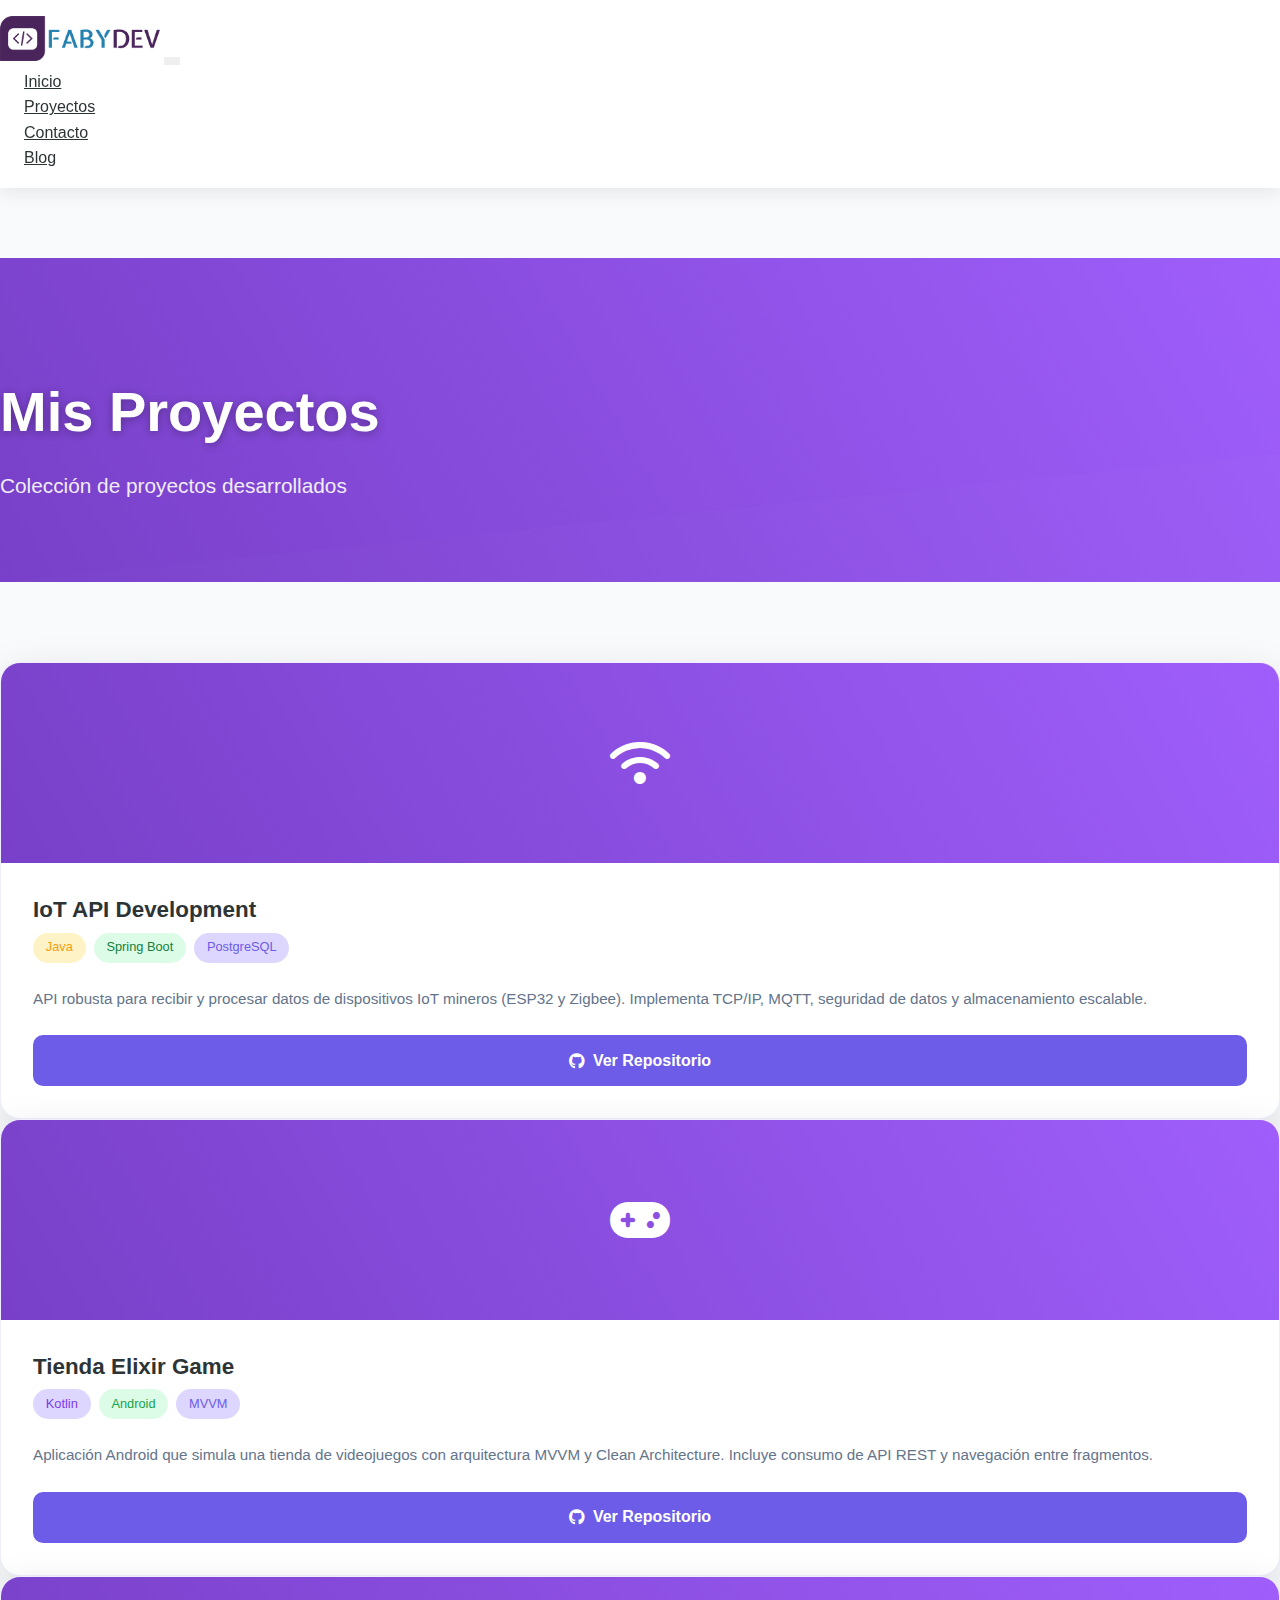
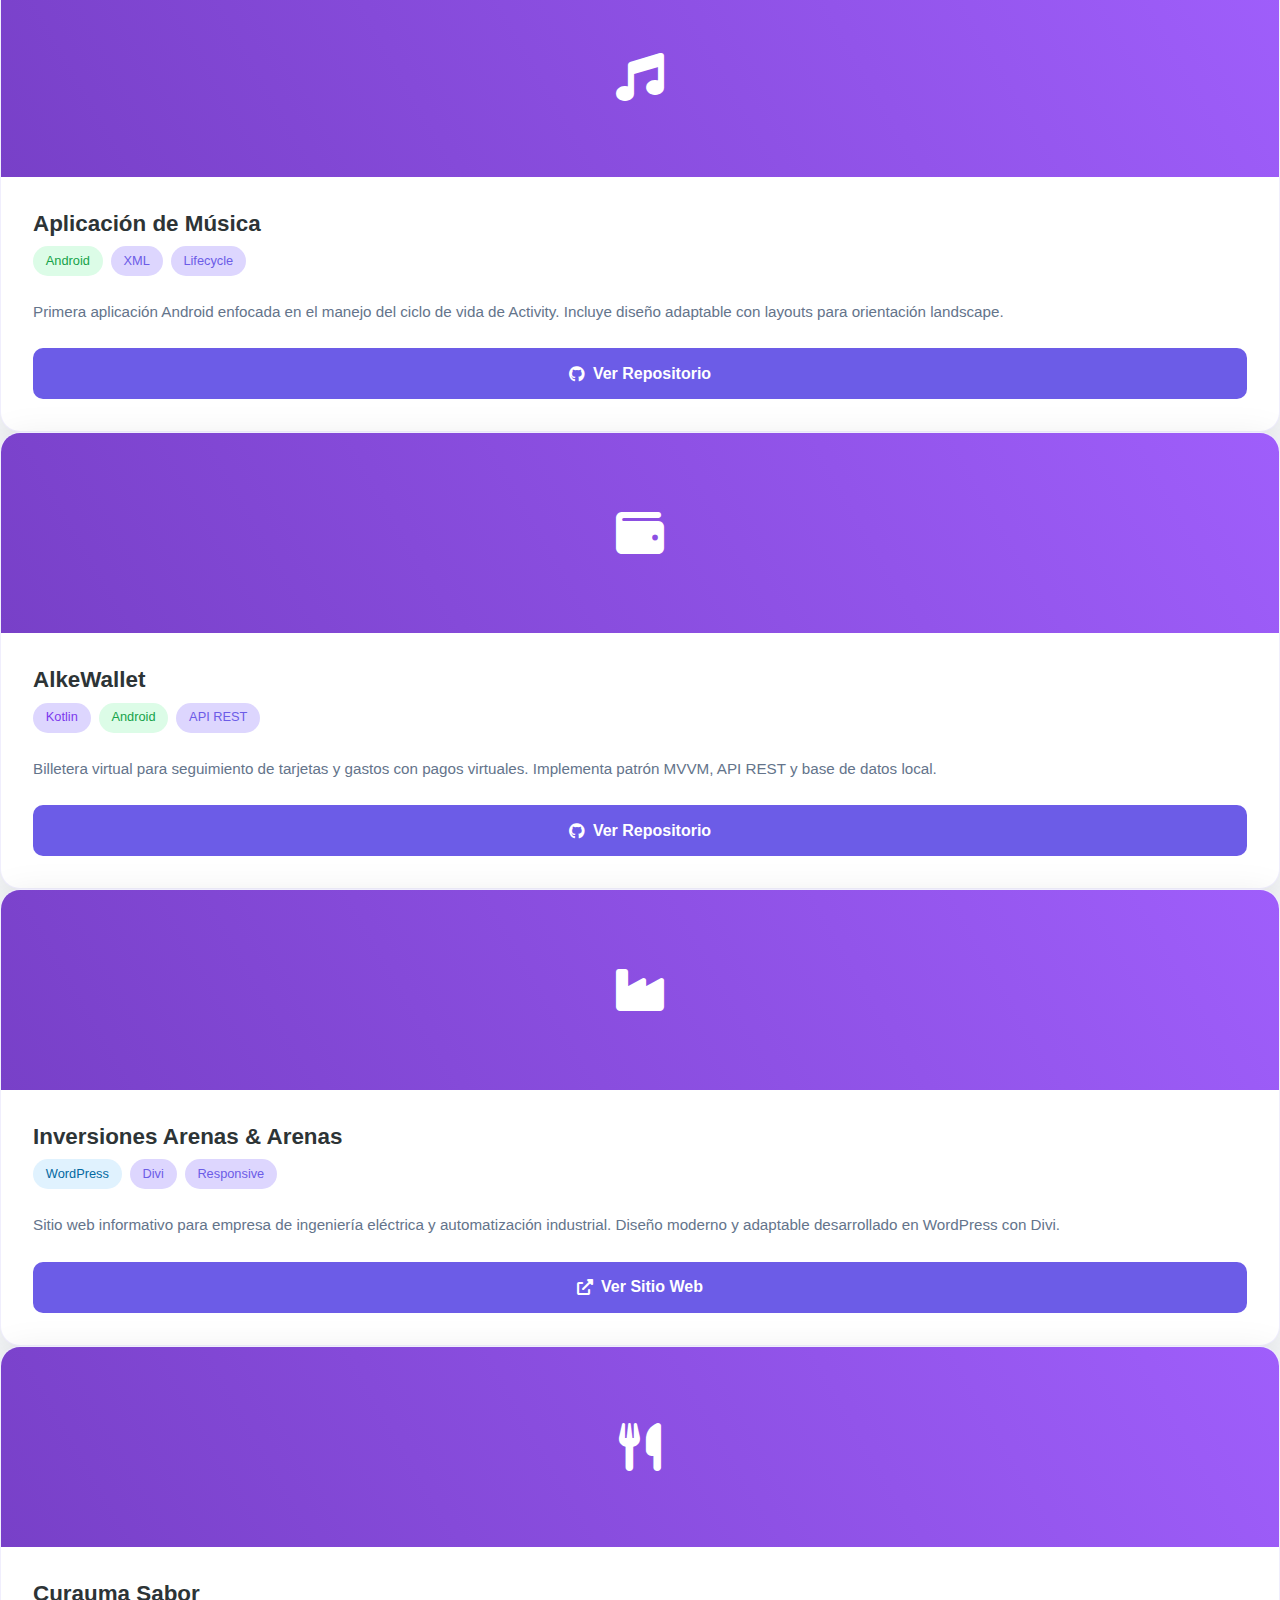
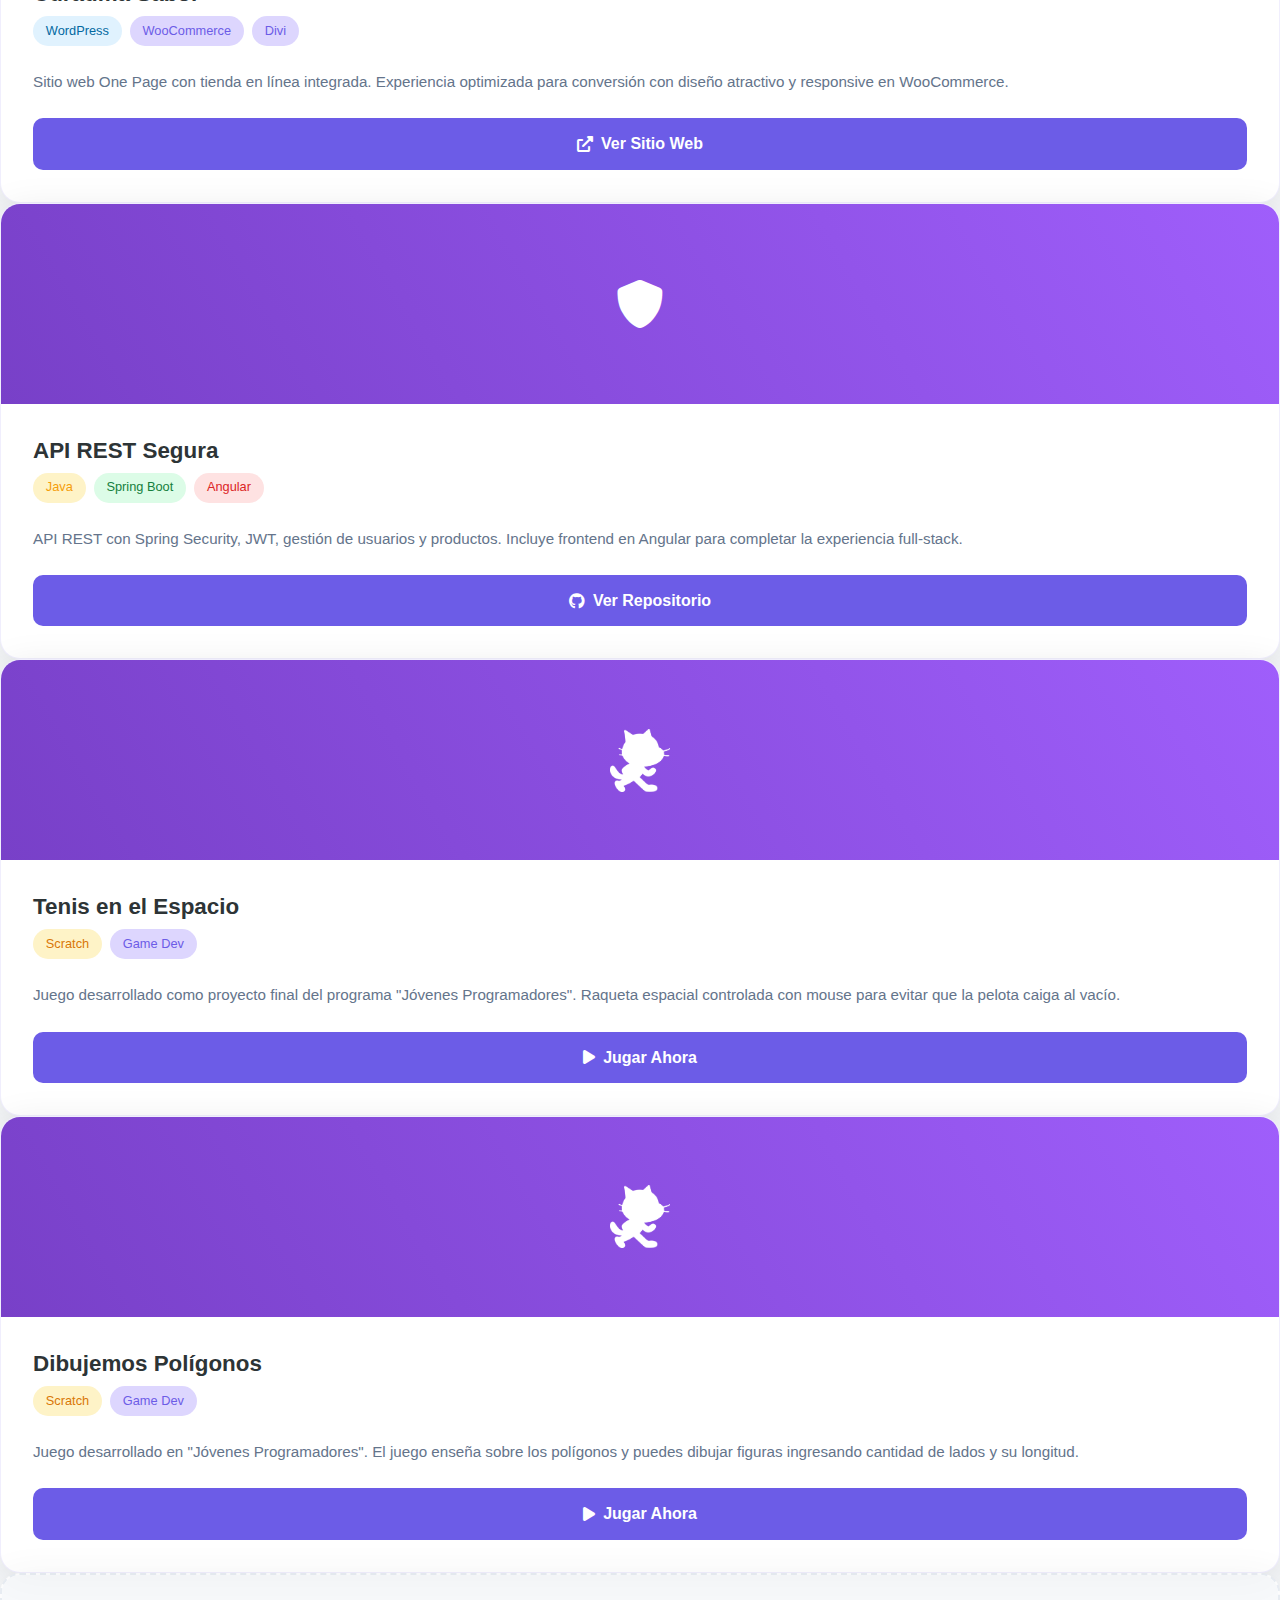
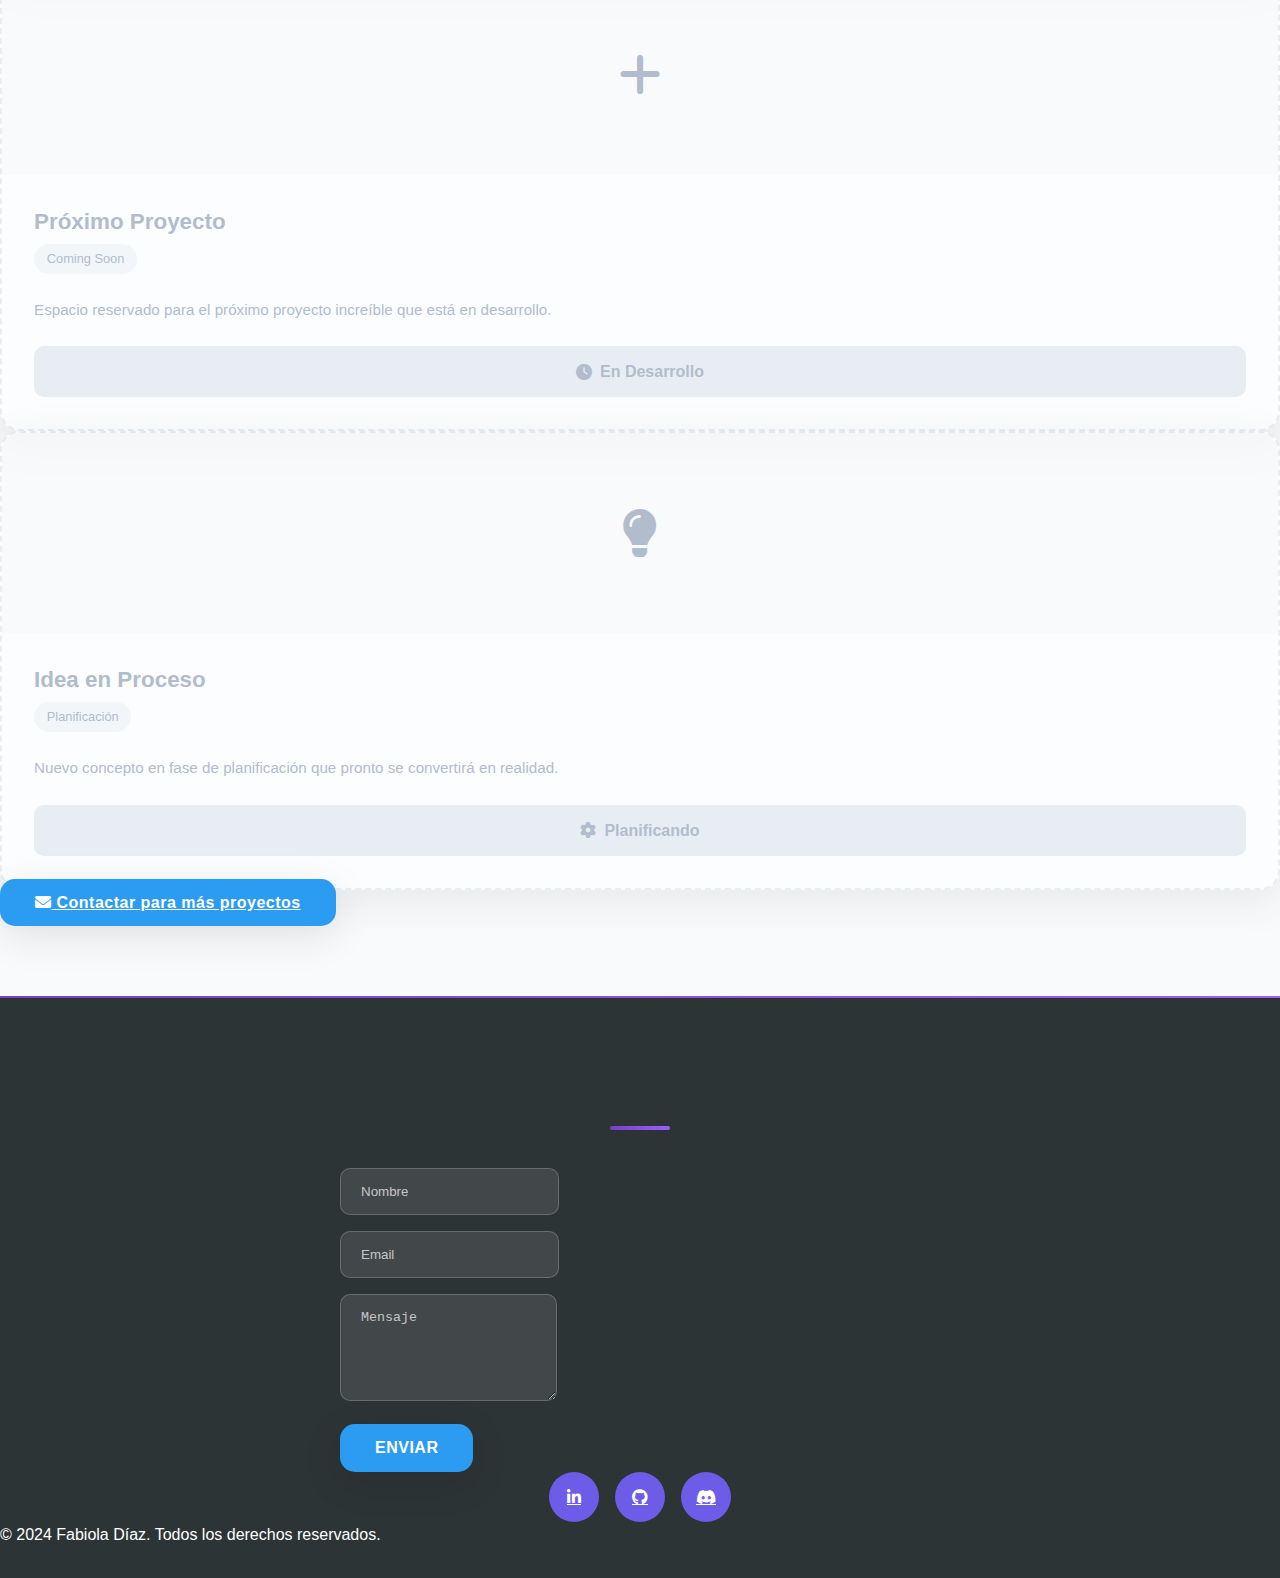
<file: proyectos.html>
<!DOCTYPE html>
<html lang="en">
  <head>
    <meta charset="UTF-8" />
    <meta name="viewport" content="width=device-width, initial-scale=1.0" />
    <title>Portafolio</title>
     <link rel="icon" type="image/x-icon" href="img/logo fabydev.png">
    <link
      href="https://cdn.jsdelivr.net/npm/bootstrap@5.3.6/dist/css/bootstrap.min.css"
      rel="stylesheet"
      integrity="sha384-4Q6Gf2aSP4eDXB8Miphtr37CMZZQ5oXLH2yaXMJ2w8e2ZtHTl7GptT4jmndRuHDT"
      crossorigin="anonymous"
    />
    <link href="https://cdnjs.cloudflare.com/ajax/libs/font-awesome/6.0.0/css/all.min.css" rel="stylesheet">
    <link rel="stylesheet" href="style.css">
</head>
  <body>
     <!-- Navegacion -->
    <nav class="navbar navbar-expand-lg fixed-top">
        <div class="container">
            <a class="navbar-brand" href="#"><img src="img/logo fabydev2.png" alt="FabyDev"></a>
            <button class="navbar-toggler" type="button" data-bs-toggle="collapse" data-bs-target="#navbarNav">
                <span class="navbar-toggler-icon"></span>
            </button>
            <div class="collapse navbar-collapse" id="navbarNav">
                <ul class="navbar-nav ms-auto">
                    <li class="nav-item">
                        <a class="nav-link" href="index.html">Inicio</a>
                    </li>
                    <li class="nav-item">
                        <a class="nav-link" href="#proyectos">Proyectos</a>
                    </li>
                    <li class="nav-item">
                        <a class="nav-link" href="#contacto">Contacto</a>
                    </li>
                    <li class="nav-item">
                        <a class="nav-link" href="#blog">Blog</a>
                    </li>
                </ul>
            </div>
        </div>
    </nav>

    <!-- cabecero -->
    <section id="proyectos" class="hero-section-proyectos">
        <div class="container">
            <div class="row align-items-center">
                <div class="col-lg-12 hero-content text-center">
                    <h1 class="hero-title">Mis Proyectos</h1>
                    <p class="hero-subtitle">Colección de proyectos desarrollados</p>
                </div>
            </div>
        </div>
    </section>

    <!-- Proyectos Section -->
    <section id="blog" class="section-padding">
        <div class="container">
            <div class="row g-4">

                <!-- Proyecto 1: IoT API Development -->
                <div class="col-lg-4 col-md-6 mb-4">
                    <div class="project-card">
                        <div class="project-image">
                            <i class="fas fa-wifi"></i>
                        </div>
                        <div class="project-content">
                            <h5 class="project-title">IoT API Development</h5>
                            <div class="project-tags">
                                <span class="tag java">Java</span>
                                <span class="tag spring">Spring Boot</span>
                                <span class="tag">PostgreSQL</span>
                            </div>
                            <p class="project-description">
                                API robusta para recibir y procesar datos de dispositivos IoT mineros (ESP32 y Zigbee). Implementa TCP/IP, MQTT, seguridad de datos y almacenamiento escalable.
                            </p>
                            <a href="https://github.com/fabyDiaz/Proyecto-final-e1" class="btn-repo">
                                <i class="fab fa-github"></i>
                                Ver Repositorio
                            </a>
                        </div>
                    </div>
                </div>

                <!-- Proyecto 2: Tienda Elixir Game -->
                <div class="col-lg-4 col-md-6 mb-4">
                    <div class="project-card">
                        <div class="project-image">
                            <i class="fas fa-gamepad"></i>
                        </div>
                        <div class="project-content">
                            <h5 class="project-title">Tienda Elixir Game</h5>
                            <div class="project-tags">
                                <span class="tag kotlin">Kotlin</span>
                                <span class="tag android">Android</span>
                                <span class="tag">MVVM</span>
                            </div>
                            <p class="project-description">
                                Aplicación Android que simula una tienda de videojuegos con arquitectura MVVM y Clean Architecture. Incluye consumo de API REST y navegación entre fragmentos.
                            </p>
                            <a href="https://github.com/fabyDiaz/TiendaElixirGame" class="btn-repo">
                                <i class="fab fa-github"></i>
                                Ver Repositorio
                            </a>
                        </div>
                    </div>
                </div>

                <!-- Proyecto 3: Aplicación de Música Android -->
                <div class="col-lg-4 col-md-6 mb-4">
                    <div class="project-card">
                        <div class="project-image">
                            <i class="fas fa-music"></i>
                        </div>
                        <div class="project-content">
                            <h5 class="project-title">Aplicación de Música</h5>
                            <div class="project-tags">
                                <span class="tag android">Android</span>
                                <span class="tag">XML</span>
                                <span class="tag">Lifecycle</span>
                            </div>
                            <p class="project-description">
                                Primera aplicación Android enfocada en el manejo del ciclo de vida de Activity. Incluye diseño adaptable con layouts para orientación landscape.
                            </p>
                            <a href="https://github.com/fabyDiaz/ReproductorDeMusicaAndroid" class="btn-repo">
                                <i class="fab fa-github"></i>
                                Ver Repositorio
                            </a>
                        </div>
                    </div>
                </div>

                <!-- Proyecto 4: AlkeWallet -->
                <div class="col-lg-4 col-md-6 mb-4">
                    <div class="project-card">
                        <div class="project-image">
                            <i class="fas fa-wallet"></i>
                        </div>
                        <div class="project-content">
                            <h5 class="project-title">AlkeWallet</h5>
                            <div class="project-tags">
                                <span class="tag kotlin">Kotlin</span>
                                <span class="tag android">Android</span>
                                <span class="tag">API REST</span>
                            </div>
                            <p class="project-description">
                                Billetera virtual para seguimiento de tarjetas y gastos con pagos virtuales. Implementa patrón MVVM, API REST y base de datos local.
                            </p>
                            <a href="https://github.com/fabyDiaz/Modulo5--Arquitectura-y-ciclo-de-vida-de-componentes-Android/tree/version5" class="btn-repo">
                                <i class="fab fa-github"></i>
                                Ver Repositorio
                            </a>
                        </div>
                    </div>
                </div>

                <!-- Proyecto 5: Inversiones Arenas & Arenas -->
                <div class="col-lg-4 col-md-6 mb-4">
                    <div class="project-card">
                        <div class="project-image">
                            <i class="fas fa-industry"></i>
                        </div>
                        <div class="project-content">
                            <h5 class="project-title">Inversiones Arenas & Arenas</h5>
                            <div class="project-tags">
                                <span class="tag wordpress">WordPress</span>
                                <span class="tag">Divi</span>
                                <span class="tag">Responsive</span>
                            </div>
                            <p class="project-description">
                                Sitio web informativo para empresa de ingeniería eléctrica y automatización industrial. Diseño moderno y adaptable desarrollado en WordPress con Divi.
                            </p>
                            <a href="https://iaaspa.cl/" class="btn-repo">
                                <i class="fas fa-external-link-alt"></i>
                                Ver Sitio Web
                            </a>
                        </div>
                    </div>
                </div>

                <!-- Proyecto 6: Curauma Sabor -->
                <div class="col-lg-4 col-md-6 mb-4">
                    <div class="project-card">
                        <div class="project-image">
                            <i class="fas fa-utensils"></i>
                        </div>
                        <div class="project-content">
                            <h5 class="project-title">Curauma Sabor</h5>
                            <div class="project-tags">
                                <span class="tag wordpress">WordPress</span>
                                <span class="tag">WooCommerce</span>
                                <span class="tag">Divi</span>
                            </div>
                            <p class="project-description">
                                Sitio web One Page con tienda en línea integrada. Experiencia optimizada para conversión con diseño atractivo y responsive en WooCommerce.
                            </p>
                            <a href="https://curaumasabor.cl/" class="btn-repo">
                                <i class="fas fa-external-link-alt"></i>
                                Ver Sitio Web
                            </a>
                        </div>
                    </div>
                </div>

                <!-- Proyecto 7: API REST Segura -->
                <div class="col-lg-4 col-md-6 mb-4">
                    <div class="project-card">
                        <div class="project-image">
                            <i class="fas fa-shield-alt"></i>
                        </div>
                        <div class="project-content">
                            <h5 class="project-title">API REST Segura</h5>
                            <div class="project-tags">
                                <span class="tag java">Java</span>
                                <span class="tag spring">Spring Boot</span>
                                <span class="tag angular">Angular</span>
                            </div>
                            <p class="project-description">
                                API REST con Spring Security, JWT, gestión de usuarios y productos. Incluye frontend en Angular para completar la experiencia full-stack.
                            </p>
                            <a href="https://github.com/fabyDiaz/Gestion-de-productos-y-usuarios" class="btn-repo">
                                <i class="fab fa-github"></i>
                                Ver Repositorio
                            </a>
                        </div>
                    </div>
                </div>

                <!-- Proyecto 8: Tenis en el Espacio -->
                <div class="col-lg-4 col-md-6 mb-4">
                    <div class="project-card">
                         <div class="project-image">
                            <img src="img/scrach icono para sitio web.png" width="60px" alt="">
                        </div>
                        <div class="project-content">
                            <h5 class="project-title">Tenis en el Espacio</h5>
                            <div class="project-tags">
                                <span class="tag scratch">Scratch</span>
                                <span class="tag">Game Dev</span>
                            </div>
                            <p class="project-description">
                                Juego desarrollado como proyecto final del programa "Jóvenes Programadores". Raqueta espacial controlada con mouse para evitar que la pelota caiga al vacío.
                            </p>
                            <a href="https://scratch.mit.edu/projects/443009698/fullscreen/" class="btn-repo" target="_blank">
                                <i class="fas fa-play"></i>
                                Jugar Ahora
                            </a>
                        </div>
                    </div>
                </div>

                  <!-- Proyecto 9:Dibujemos polígonos-->
                <div class="col-lg-4 col-md-6 mb-4">
                    <div class="project-card">
                         <div class="project-image">
                            <img src="img/scrach icono para sitio web.png" width="60px" alt="">
                        </div>
                        <div class="project-content">
                            <h5 class="project-title">Dibujemos Polígonos</h5>
                            <div class="project-tags">
                                <span class="tag scratch">Scratch</span>
                                <span class="tag">Game Dev</span>
                            </div>
                            <p class="project-description">
                                Juego desarrollado en "Jóvenes Programadores". El juego enseña sobre los polígonos y puedes dibujar figuras ingresando cantidad de lados y su longitud. 
                            </p>
                            <a href="https://scratch.mit.edu/projects/445103564/fullscreen/" class="btn-repo" target="_blank">
                                <i class="fas fa-play"></i>
                                Jugar Ahora
                            </a>
                        </div>
                    </div>
                </div>

                <!-- Espacio para proyectos futuros -->
                <div class="col-lg-4 col-md-6 mb-4">
                    <div class="project-card" style="border: 2px dashed #e2e8f0; opacity: 0.7;">
                        <div class="project-image" style="background: #f8fafc;">
                            <i class="fas fa-plus" style="color: #94a3b8;"></i>
                        </div>
                        <div class="project-content">
                            <h5 class="project-title" style="color: #94a3b8;">Próximo Proyecto</h5>
                            <div class="project-tags">
                                <span class="tag" style="background: #f1f5f9; color: #94a3b8;">Coming Soon</span>
                            </div>
                            <p class="project-description" style="color: #94a3b8;">
                                Espacio reservado para el próximo proyecto increíble que está en desarrollo.
                            </p>
                            <div class="btn-repo" style="background: #e2e8f0; color: #94a3b8; cursor: not-allowed;">
                                <i class="fas fa-clock"></i>
                                En Desarrollo
                            </div>
                        </div>
                    </div>
                </div>

                <!-- Otro espacio para proyectos futuros -->
                <div class="col-lg-4 col-md-6 mb-4">
                    <div class="project-card" style="border: 2px dashed #e2e8f0; opacity: 0.7;">
                        <div class="project-image" style="background: #f8fafc;">
                            <i class="fas fa-lightbulb" style="color: #94a3b8;"></i>
                        </div>
                        <div class="project-content">
                            <h5 class="project-title" style="color: #94a3b8;">Idea en Proceso</h5>
                            <div class="project-tags">
                                <span class="tag" style="background: #f1f5f9; color: #94a3b8;">Planificación</span>
                            </div>
                            <p class="project-description" style="color: #94a3b8;">
                                Nuevo concepto en fase de planificación que pronto se convertirá en realidad.
                            </p>
                            <div class="btn-repo" style="background: #e2e8f0; color: #94a3b8; cursor: not-allowed;">
                                <i class="fas fa-cog"></i>
                                Planificando
                            </div>
                        </div>
                    </div>
                </div>

            </div>
            <div class="text-center mt-5">
                <a href="#contacto" class="btn btn-primary-custom">
                    <i class="fas fa-envelope"></i>
                    Contactar para más proyectos
                </a>
            </div>
        </div>
    </section>

    
    <!-- Seccion contacto -->
    <section id="contacto" class="footer">
        <div class="container">
            <h2 class="section-title text-center text-white">Contacto</h2>
            <div class="row">
                <div class="col-lg-8 mx-auto">
                    <form class="contact-form">
                        <div class="row">
                            <div class="col-md-6 mb-3">
                                <input type="text" class="form-control" placeholder="Nombre">
                            </div>
                            <div class="col-md-6 mb-3">
                                <input type="email" class="form-control" placeholder="Email">
                            </div>
                        </div>
                        <div class="mb-3">
                            <textarea class="form-control" rows="5" placeholder="Mensaje"></textarea>
                        </div>
                        <div class="text-center">
                            <button type="submit" class="btn btn-primary-custom">ENVIAR</button>
                        </div>
                    </form>
                </div>
            </div>
            
            <div class="row mt-5">
                <div class="col-12 text-center">
                    <div class="social-icons">
                        <a href="https://www.linkedin.com/in/fabioladiaznarvaez/"><i class="fab fa-linkedin-in"></i></a>
                        <a href="https://github.com/fabyDiaz"><i class="fab fa-github"></i></a>
                        <a href="#"><i class="fab fa-discord"></i></a>
                    </div>
                </div>
            </div>
            
            <div class="row mt-4">
                <div class="col-12 text-center">
                    <p>&copy; 2024 Fabiola Díaz. Todos los derechos reservados.</p>
                </div>
            </div>
        </div>
    </section>


        <script
      src="https://cdn.jsdelivr.net/npm/bootstrap@5.3.6/dist/js/bootstrap.bundle.min.js"
      integrity="sha384-j1CDi7MgGQ12Z7Qab0qlWQ/Qqz24Gc6BM0thvEMVjHnfYGF0rmFCozFSxQBxwHKO"
      crossorigin="anonymous"
    ></script>
  </body>
</html>
</file>
<file: style.css>
/* ===============================
   VARIABLES CSS Y CONFIGURACIÓN BASE
   =============================== */
:root {
    --primary-color: #6c5ce7;
    --secondary-color: #a29bfe;
    --tercer-color: #2b9cf2;
    --accent-color: #fd79a8;
    --dark-color: #2d3436;
    --light-color: #ddd6fe;
    --bg-gradient: linear-gradient(60deg, #7840c8 0%,   #9f5efb 100%);
    --bg-gradient-alt: linear-gradient(135deg, #ff9a9e 0%, #fecfef 50%, #fecfef 100%);
    --shadow-light: 0 10px 40px rgba(0, 0, 0, 0.1);
    --shadow-medium: 0 15px 50px rgba(0, 0, 0, 0.15);
    --shadow-heavy: 0 20px 60px rgba(0, 0, 0, 0.2);
    --border-radius: 15px;
    --border-radius-small: 10px;
    --transition: all 0.3s ease;
}

* {
    margin: 0;
    padding: 0;
    box-sizing: border-box;
}

body {
    font-family: 'Inter', 'Segoe UI', Tahoma, Geneva, Verdana, sans-serif;
    line-height: 1.6;
    color: var(--dark-color);
    background: #f8fafc;
    overflow-x: hidden;
}

html {
    scroll-behavior: smooth;
}

/* ===============================
   NAVEGACIÓN
   =============================== */
.navbar {
    background: rgba(255, 255, 255, 0.95);
    backdrop-filter: blur(15px);
    border-bottom: 1px solid rgba(255, 255, 255, 0.2);
    padding: 1rem 0;
    transition: var(--transition);
    box-shadow: 0 2px 20px rgba(0, 0, 0, 0.1);
}

.navbar-brand img {
    height: 45px;
    transition: var(--transition);
}

.navbar-brand:hover img {
    transform: scale(1.05);
}

.navbar-toggler {
    border: none;
    padding: 0.25rem 0.5rem;
}

.navbar-toggler:focus {
    box-shadow: none;
}

.nav-link {
    color: var(--dark-color) !important;
    font-weight: 500;
    margin: 0 0.5rem;
    padding: 0.5rem 1rem !important;
    border-radius: var(--border-radius-small);
    transition: var(--transition);
    position: relative;
}

.nav-link:hover {
    color: var(--primary-color) !important;
    background: rgba(108, 92, 231, 0.1);
    transform: translateY(-2px);
}

.nav-link::after {
    content: '';
    position: absolute;
    width: 0;
    height: 2px;
    bottom: 0;
    left: 50%;
    background: var(--primary-color);
    transition: var(--transition);
}

.nav-link:hover::after {
    width: 80%;
    left: 10%;
}

/* ===============================
   SECCIONES HERO
   =============================== */
.hero-section {
    background: var(--bg-gradient);
    color: white;
    padding: 50px 0 0px;
    margin-top: 70px;
    position: relative;
    overflow: hidden;
}

.hero-section-proyectos {
    background: var(--bg-gradient);
    color: white;
    padding: 120px 0 80px;
    margin-top: 70px;
    position: relative;
    overflow: hidden;
}

.hero-section::before,
.hero-section-proyectos::before {
    content: '';
    position: absolute;
    top: 0;
    left: 0;
    right: 0;
    bottom: 0;
    background: url('data:image/svg+xml,<svg xmlns="http://www.w3.org/2000/svg" viewBox="0 0 1000 100" fill="rgba(255,255,255,0.1)"><polygon points="1000,100 1000,0 0,100"/></svg>');
    background-size: cover;
    opacity: 0.1;
}

.hero-title {
    font-size: 3.5rem;
    font-weight: 700;
    margin-bottom: 1.5rem;
    text-shadow: 0 2px 10px rgba(0,0,0,0.3);
    line-height: 1.2;
}

.hero-subtitle {
    font-size: 1.3rem;
    opacity: 0.9;
}

.hero-image img {
    max-width: 100%;
    height: auto;
    filter: drop-shadow(0 10px 30px rgba(0, 0, 0, 0.3));
    transition: var(--transition);
}

.hero-image img:hover {
    transform: translateY(-10px) scale(1.02);
}

/* ===============================
   BOTONES
   =============================== */
.btn-primary-custom {
    background: var(--tercer-color);
    border: none;
    padding: 15px 35px;
    border-radius: var(--border-radius);
    font-weight: 600;
    font-size: 1rem;
    letter-spacing: 0.5px;
    transition: var(--transition);
    box-shadow: var(--shadow-light);
    position: relative;
    overflow: hidden;
    color: white;
}

.btn-primary-custom::before {
    content: '';
    position: absolute;
    top: 0;
    left: -100%;
    width: 100%;
    height: 100%;
    background: linear-gradient(90deg, transparent, rgba(255, 255, 255, 0.2), transparent);
    transition: left 0.5s;
}

.btn-primary-custom:hover::before {
    left: 100%;
}

.btn-primary-custom:hover {
    background: #4da0e0;
    color: white;
    transform: translateY(-3px);
    box-shadow: var(--shadow-medium);
}

.btn-outline-light-custom {
    border: 2px solid white;
    color: white;
    background: transparent;
    padding: 12px 25px;
    border-radius: var(--border-radius);
    font-weight: 600;
    margin: 0 0.5rem 0.5rem 0;
    transition: var(--transition);
}

.btn-outline-light-custom:hover {
    background: white;
    color: var(--primary-color);
    transform: translateY(-2px);
    box-shadow: var(--shadow-light);
}

/* ===============================
   SECCIONES GENERALES
   =============================== */
.section-padding {
    padding: 80px 0;
}

.section-title {
    font-size: 2.5rem;
    font-weight: 700;
    margin-bottom: 3rem;
    color: var(--dark-color);
    position: relative;
}

.section-title::after {
    content: '';
    position: absolute;
    bottom: -10px;
    left: 50%;
    transform: translateX(-50%);
    width: 60px;
    height: 4px;
    background: var(--bg-gradient);
    border-radius: 2px;
}

.text-center .section-title::after {
    left: 50%;
}

.section-title:not(.text-center)::after {
    left: 0;
    transform: none;
}

/* ===============================
   SECCIÓN SOBRE MÍ / ME SECTION
   =============================== */
.me-section {
    background: white;
}

.about-section {
    background: #f8fafc;
}

.about-section:nth-child(even) {
    background: white;
}

.about-section img {
    max-width: 100%;
    height: auto;
    /*border-radius: var(--border-radius);
    box-shadow: var(--shadow-light);*/
    transition: var(--transition);
}

.about-section img:hover {
    transform: scale(1.02);
    /*box-shadow: var(--shadow-medium);*/
}

/* ===============================
   SECCIÓN DE HABILIDADES
   =============================== */
.skills-section {
    background: var(--bg-gradient);
    color: white;
}

.skills-section .section-title {
    color: white;
}

.skills-section .section-title::after {
    background: white;
}

.skill-accordion-item {
    background: rgba(255, 255, 255, 0.1);
    border: 1px solid rgba(255, 255, 255, 0.2);
    border-radius: var(--border-radius);
    margin-bottom: 1rem;
    backdrop-filter: blur(10px);
    overflow: hidden;
}

.skill-accordion-button {
    background: transparent;
    color: white;
    border: none;
    padding: 1.5rem;
    font-weight: 600;
    display: flex;
    align-items: center;
    gap: 1rem;
    transition: var(--transition);
}

.skill-accordion-button:not(.collapsed) {
    background: rgba(255, 255, 255, 0.1);
    color: white;
    box-shadow: none;
}

.skill-accordion-button:focus {
    box-shadow: none;
    border-color: rgba(255, 255, 255, 0.3);
}

.skill-accordion-button::after {
    background-image: url("data:image/svg+xml,%3csvg xmlns='http://www.w3.org/2000/svg' viewBox='0 0 16 16' fill='white'%3e%3cpath fill-rule='evenodd' d='M1.646 4.646a.5.5 0 0 1 .708 0L8 10.293l5.646-5.647a.5.5 0 0 1 .708.708l-6 6a.5.5 0 0 1-.708 0l-6-6a.5.5 0 0 1 0-.708z'/%3e%3c/svg%3e");
}

.skill-icon-small {
    width: 40px;
    height: 40px;
    background: rgba(255, 255, 255, 0.2);
    border-radius: 50%;
    display: flex;
    align-items: center;
    justify-content: center;
    color: white;
    font-size: 1.2rem;
}

.accordion-body {
    background: rgba(255, 255, 255, 0.05);
    color: rgba(255, 255, 255, 0.9);
    border-top: 1px solid rgba(255, 255, 255, 0.1);
}

.accordion-body ul {
    padding-left: 1.5rem;
}

.accordion-body li {
    margin-bottom: 0.5rem;
    color: rgba(255, 255, 255, 0.8);
}

/* ===============================
   SECCIÓN DE PROYECTOS
   =============================== */
.projects-section {
    background: var(--dark-color);
    color: white;
}

.projects-section .section-title {
    color: white;
}

.projects-section .section-title::after {
    background: var(--primary-color);
}

.projects-section img {
    max-width: 40%;
    height: auto;
    /*border-radius: var(--border-radius);
    box-shadow: var(--shadow-medium);*/
    transition: var(--transition);
}

.projects-section img:hover {
    transform: translateY(-10px) scale(1.02);
    /*box-shadow: var(--shadow-heavy);*/
}

/* ===============================
   TARJETAS DE PROYECTOS (Página de Proyectos)
   =============================== */
.project-card {
    background: white;
    border-radius: 20px;
    box-shadow: var(--shadow-light);
    transition: var(--transition);
    overflow: hidden;
    height: 100%;
    border: 1px solid rgba(108, 92, 231, 0.1);
    position: relative;
}

.project-card:hover {
    transform: translateY(-10px);
    box-shadow: var(--shadow-medium);
}

.project-card::before {
    content: '';
    position: absolute;
    top: 0;
    left: -100%;
    width: 100%;
    height: 2px;
    background: var(--bg-gradient);
    transition: left 0.3s ease;
}

.project-card:hover::before {
    left: 0;
}

.project-image {
    height: 200px;
    background: var(--bg-gradient);
    display: flex;
    align-items: center;
    justify-content: center;
    position: relative;
    overflow: hidden;
}


.project-image i,
.project-image img {
    font-size: 3rem;
    color: white;
    transition: var(--transition);
}

.project-image:hover i,
.project-image:hover img {
    transform: scale(1.1) rotate(5deg);
}



.project-image iframe {
    width: 100%;
    height: 100%;
    border: none;
}

.project-content {
    padding: 2rem;
    display: flex;
    flex-direction: column;
    height: calc(100% - 200px);
}

.project-title {
    font-size: 1.4rem;
    font-weight: 700;
    color: var(--dark-color);
    margin-bottom: 0.5rem;
    line-height: 1.3;
}

.project-description {
    color: #64748b;
    margin-bottom: 1.5rem;
    flex-grow: 1;
    font-size: 0.95rem;
    line-height: 1.6;
}

.project-tags {
    display: flex;
    gap: 0.5rem;
    margin-bottom: 1.5rem;
    flex-wrap: wrap;
}

.tag {
    background: var(--light-color);
    color: var(--primary-color);
    padding: 0.3rem 0.8rem;
    border-radius: 15px;
    font-size: 0.8rem;
    font-weight: 500;
    transition: var(--transition);
}

.tag:hover {
    transform: translateY(-2px);
}

/* Colores específicos para tags */
.tag.java { background: #fef3c7; color: #f59e0b; }
.tag.kotlin { background: #ddd6fe; color: #7c3aed; }
.tag.android { background: #dcfce7; color: #16a34a; }
.tag.wordpress { background: #e0f2fe; color: #0369a1; }
.tag.spring { background: #dcfce7; color: #15803d; }
.tag.angular { background: #fee2e2; color: #dc2626; }
.tag.scratch { background: #fef3c7; color: #d97706; }

.btn-repo {
    background: var(--primary-color);
    color: white;
    border: none;
    padding: 0.8rem 1.5rem;
    border-radius: var(--border-radius-small);
    font-weight: 600;
    text-decoration: none;
    display: inline-flex;
    align-items: center;
    gap: 0.5rem;
    transition: var(--transition);
    text-align: center;
    justify-content: center;
    position: relative;
    overflow: hidden;
}

.btn-repo::before {
    content: '';
    position: absolute;
    top: 0;
    left: -100%;
    width: 100%;
    height: 100%;
    background: linear-gradient(90deg, transparent, rgba(255, 255, 255, 0.2), transparent);
    transition: left 0.5s;
}

.btn-repo:hover::before {
    left: 100%;
}

.btn-repo:hover {
    background: var(--secondary-color);
    color: white;
    transform: translateY(-2px);
    text-decoration: none;
}

/* ===============================
   SECCIÓN DE BLOG
   =============================== */
.blog-card {
    background: white;
    border-radius: var(--border-radius);
    box-shadow: var(--shadow-light);
    transition: var(--transition);
    overflow: hidden;
    height: 100%;
    border: 1px solid #e2e8f0;
}

.blog-card:hover {
    transform: translateY(-8px);
    box-shadow: var(--shadow-medium);
}

.blog-image {
    height: 200px;
    background: var(--bg-gradient-alt);
    display: flex;
    align-items: center;
    justify-content: center;
}

.blog-image i {
    font-size: 3rem;
    color: white;
    transition: var(--transition);
}

.blog-card:hover .blog-image i {
    transform: scale(1.1);
}

/* ===============================
   CERTIFICACIONES
   =============================== */
.img-certificaction {
    width: 150px;
    max-width: 150px;
    height: auto;
   /* border-radius: var(--border-radius);
    box-shadow: var(--shadow-light);*/
    transition: var(--transition);
}

.img-certificaction:hover {
    transform: scale(1.05);
    /*box-shadow: var(--shadow-medium);*/
}

/* ===============================
   FOOTER / CONTACTO
   =============================== */
.footer {
    background: var(--dark-color);
    color: white;
    padding: 60px 0 30px;
    position: relative;
}

.footer::before {
    content: '';
    position: absolute;
    top: 0;
    left: 0;
    right: 0;
    height: 2px;
    background: var(--bg-gradient);
}

.contact-form {
    max-width: 600px;
    margin: 0 auto;
}

.form-control {
    border: none;
    border-radius: var(--border-radius-small);
    padding: 15px 20px;
    margin-bottom: 1rem;
    background: rgba(255, 255, 255, 0.1);
    color: white;
    border: 1px solid rgba(255, 255, 255, 0.2);
    transition: var(--transition);
}

.form-control::placeholder {
    color: rgba(255, 255, 255, 0.7);
}

.form-control:focus {
    background: rgba(255, 255, 255, 0.15);
    border-color: var(--primary-color);
    color: white;
    box-shadow: 0 0 0 0.2rem rgba(108, 92, 231, 0.25);
    transform: translateY(-2px);
}

.social-icons {
    display: flex;
    justify-content: center;
    gap: 1rem;
}

.social-icons a {
    display: inline-flex;
    align-items: center;
    justify-content: center;
    width: 50px;
    height: 50px;
    background: var(--primary-color);
    color: white;
    border-radius: 50%;
    transition: var(--transition);
    position: relative;
    overflow: hidden;
}

.social-icons a::before {
    content: '';
    position: absolute;
    top: 0;
    left: 0;
    right: 0;
    bottom: 0;
    background: radial-gradient(circle, rgba(255, 255, 255, 0.2) 0%, transparent 70%);
    opacity: 0;
    transition: opacity 0.3s ease;
}

.social-icons a:hover::before {
    opacity: 1;
}

.social-icons a:hover {
    background: var(--secondary-color);
    transform: translateY(-3px) scale(1.1);
    box-shadow: var(--shadow-light);
}

/* ===============================
   ANIMACIONES Y EFECTOS ESPECIALES
   =============================== */
@keyframes float {
    0%, 100% { transform: translateY(0px); }
    50% { transform: translateY(-20px); }
}

.hero-image img {
    animation: float 6s ease-in-out infinite;
}

@keyframes slideInFromLeft {
    0% {
        transform: translateX(-100%);
        opacity: 0;
    }
    100% {
        transform: translateX(0);
        opacity: 1;
    }
}

@keyframes slideInFromRight {
    0% {
        transform: translateX(100%);
        opacity: 0;
    }
    100% {
        transform: translateX(0);
        opacity: 1;
    }
}

/* ===============================
   RESPONSIVE DESIGN
   =============================== */
@media (max-width: 1200px) {
    .hero-title {
        font-size: 3rem;
    }
    
    .section-title {
        font-size: 2.2rem;
    }
}

@media (max-width: 992px) {
    .hero-section,
    .hero-section-proyectos {
        padding: 100px 0 80px;
    }
    
    .hero-title {
        font-size: 2.8rem;
    }
    
    .section-padding {
        padding: 60px 0;
    }
    
    .project-content {
        padding: 1.5rem;
    }
    
    .section-title {
        font-size: 2rem;
        margin-bottom: 2rem;
    }
}

@media (max-width: 768px) {
    .hero-title {
        font-size: 2.5rem;
        margin-bottom: 1rem;
    }
    
    .hero-subtitle {
        font-size: 1.1rem;
        margin-bottom: 1.5rem;
    }
    
    .section-title {
        font-size: 1.8rem;
    }
    
    .nav-link {
        margin: 0.2rem 0;
        text-align: center;
    }
    
    .btn-primary-custom {
        padding: 12px 25px;
        font-size: 0.9rem;
    }
    
    .btn-outline-light-custom {
        padding: 10px 20px;
        margin: 0.2rem;
        display: block;
        text-align: center;
    }
    
    .project-image {
        height: 180px;
    }
    
    .project-content {
        padding: 1.2rem;
    }
    
    .project-title {
        font-size: 1.2rem;
    }
    
    .hero-section,
    .hero-section-proyectos {
        padding: 80px 0 60px;
        margin-top: 60px;
    }
    
    .section-padding {
        padding: 40px 0;
    }
}

@media (max-width: 576px) {
    .hero-title {
        font-size: 2rem;
    }
    
    .hero-subtitle {
        font-size: 1rem;
    }
    
    .project-tags {
        gap: 0.3rem;
    }
    
    .tag {
        font-size: 0.75rem;
        padding: 0.2rem 0.6rem;
    }
    
    .container {
        padding: 0 15px;
    }
    
    .social-icons {
        gap: 0.8rem;
    }
    
    .social-icons a {
        width: 45px;
        height: 45px;
    }
}

/* ===============================
   UTILIDADES Y HELPERS
   =============================== */
.text-gradient {
    background: var(--bg-gradient);
    -webkit-background-clip: text;
    -webkit-text-fill-color: transparent;
    background-clip: text;
}

.glass-effect {
    background: rgba(255, 255, 255, 0.1);
    backdrop-filter: blur(10px);
    border: 1px solid rgba(255, 255, 255, 0.2);
}

.hover-lift:hover {
    transform: translateY(-5px);
}

.hover-scale:hover {
    transform: scale(1.05);
}

/* ===============================
   SCROLLBAR PERSONALIZADO
   =============================== */
::-webkit-scrollbar {
    width: 8px;
}

::-webkit-scrollbar-track {
    background: #f1f1f1;
}

::-webkit-scrollbar-thumb {
    background: var(--primary-color);
    border-radius: 4px;
}

::-webkit-scrollbar-thumb:hover {
    background: var(--secondary-color);
}

/* ===============================
   ESTADOS DE FOCUS PARA ACCESIBILIDAD
   =============================== */
button:focus,
.btn:focus,
input:focus,
textarea:focus,
select:focus {
    outline: 2px solid var(--primary-color);
    outline-offset: 2px;
}

/* ===============================
   PRINT STYLES
   =============================== */
@media print {
    .navbar,
    .footer,
    .btn,
    .social-icons {
        display: none !important;
    }
    
    .hero-section,
    .hero-section-proyectos {
        background: white !important;
        color: black !important;
        padding: 20px 0 !important;
        margin-top: 0 !important;
    }
    
    .section-padding {
        padding: 20px 0 !important;
    }
}
</file>
